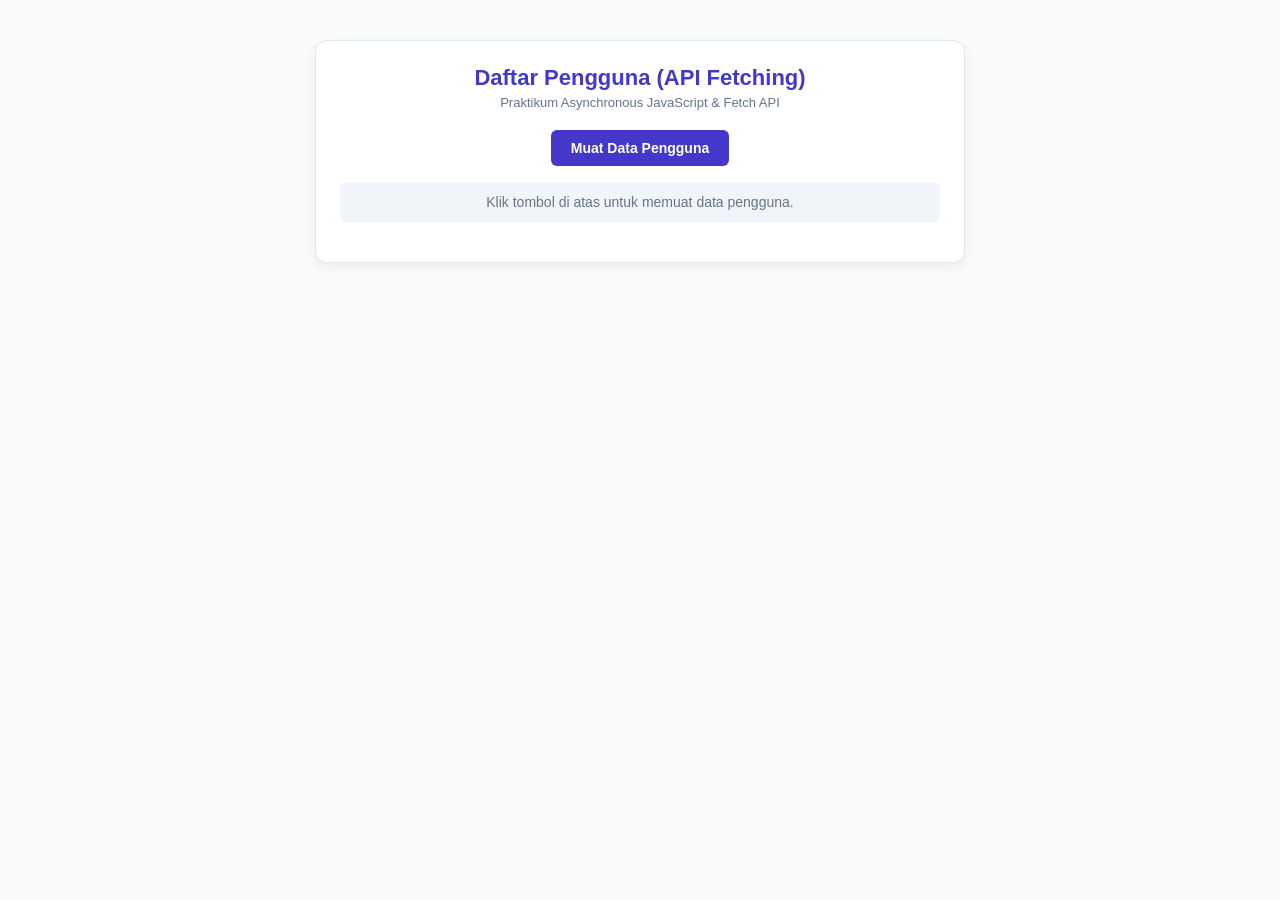
<file: index.html>
<!DOCTYPE html>
<html lang="id">
<head>
  <meta charset="UTF-8">
  <meta name="viewport" content="width=device-width, initial-scale=1.0">
  <title>Modul 6 - User Directory App</title>
  <link rel="stylesheet" href="style.css">
</head>
<body>
  <div class="container">
    <h2>Daftar Pengguna (API Fetching)</h2>
    <p class="subtitle">Praktikum Asynchronous JavaScript &amp; Fetch API</p>

    <!-- Tombol Aksi -->
    <div class="actions-bar">
      <button id="btnFetch" class="btn-primary">Muat Data Pengguna</button>
    </div>

    <!-- Indikator Status -->
    <div id="statusMessage" class="status-msg">
      Klik tombol di atas untuk memuat data pengguna.
    </div>

    <!-- Kontainer Kartu Pengguna -->
    <div id="userList" class="user-grid"></div>
  </div>

  <script src="script.js"></script>
</body>
</html>
</file>
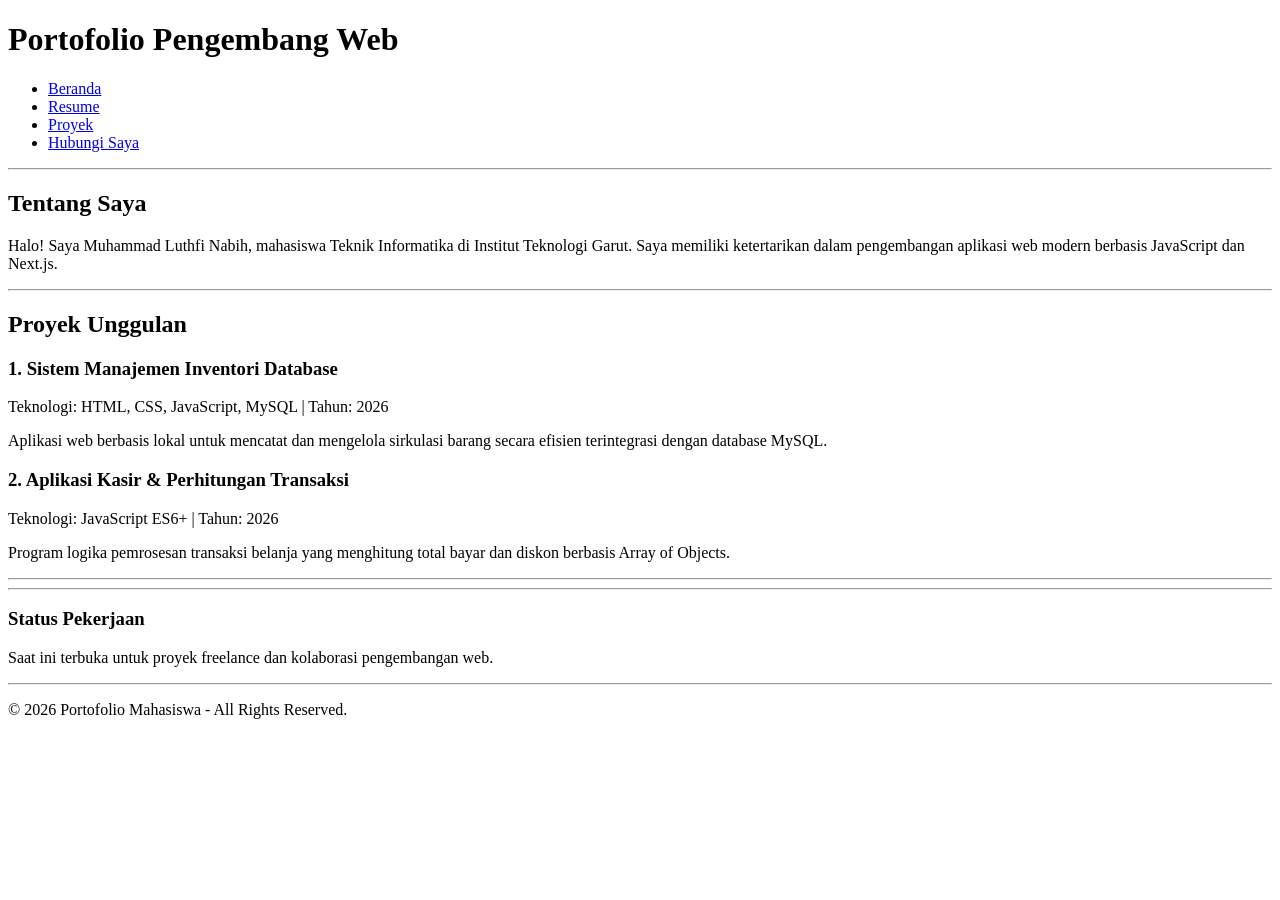
<file: pertemua-2/index.html>
<!DOCTYPE html>
<html lang="id">
<head>
    <meta charset="UTF-8">
    <meta name="viewport" content="width=device-width, initial-scale=1.0">
    <title>Modul 2 - Web Portofolio Mahasiswa</title>
</head>
<body>

    <header>
        <h1>Portofolio Pengembang Web</h1>
        <nav>
         <ul>
             <li><a href="index.html">Beranda</a></li>
             <li><a href="resume.html">Resume</a></li>
             <li><a href="project.html">Proyek</a></li>
             <li><a href="kontak.html">Hubungi Saya</a></li>
         </ul>
     </nav>
    </header>

    <hr>

    <main>
        <section id="tentang">
            <h2>Tentang Saya</h2>
            <p>Halo! Saya Muhammad Luthfi Nabih, mahasiswa Teknik Informatika di Institut Teknologi Garut. Saya memiliki ketertarikan dalam pengembangan aplikasi web modern berbasis JavaScript dan Next.js.</p>
        </section>

        <hr>

        <section id="proyek">
            <h2>Proyek Unggulan</h2>
            
            <article>
                <header>
                    <h3>1. Sistem Manajemen Inventori Database</h3>
                    <p>Teknologi: HTML, CSS, JavaScript, MySQL | Tahun: <time datetime="2026">2026</time></p>
                </header>
                <p>Aplikasi web berbasis lokal untuk mencatat dan mengelola sirkulasi barang secara efisien terintegrasi dengan database MySQL.</p>
            </article>

            <article>
                <header>
                    <h3>2. Aplikasi Kasir & Perhitungan Transaksi</h3>
                    <p>Teknologi: JavaScript ES6+ | Tahun: <time datetime="2026">2026</time></p>
                </header>
                <p>Program logika pemrosesan transaksi belanja yang menghitung total bayar dan diskon berbasis Array of Objects.</p>
            </article>
        </section>

        <hr>
    </main>

    <hr>

    <aside>
        <h3>Status Pekerjaan</h3>
        <p>Saat ini terbuka untuk proyek freelance dan kolaborasi pengembangan web.</p>
    </aside>

    <hr>

    <footer>
        <p>&copy; 2026 Portofolio Mahasiswa - All Rights Reserved.</p>
    </footer>

</body>
</html>
</file>
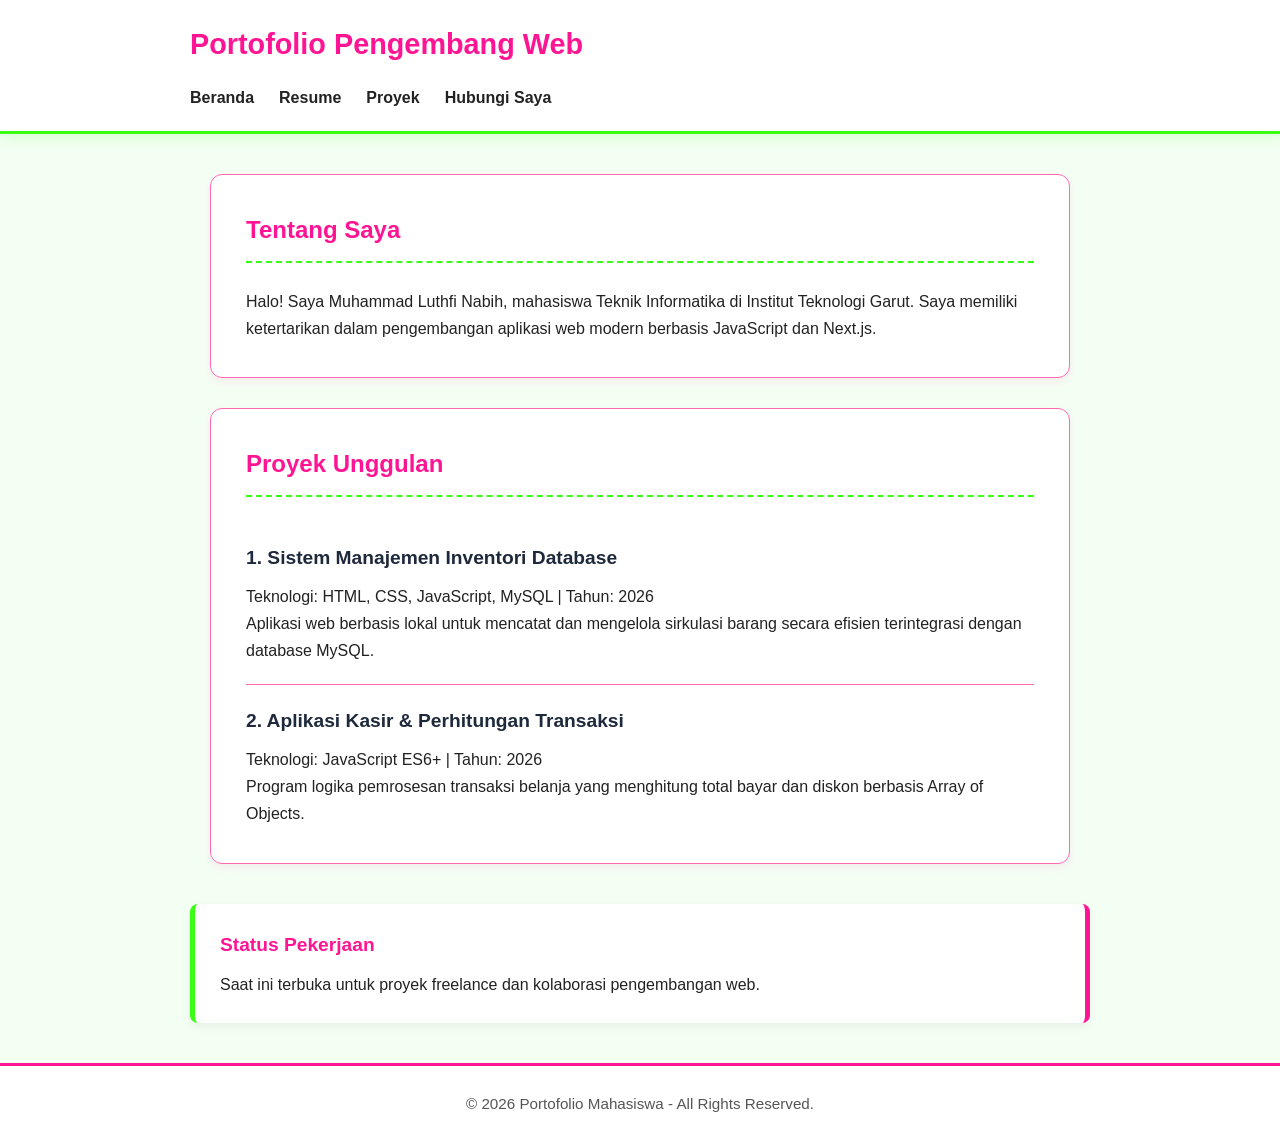
<file: pertemuan-3/index.html>
<!DOCTYPE html>
<html lang="id">
<head>
    <link rel="stylesheet" href="style.css">
    <meta charset="UTF-8">
    <meta name="viewport" content="width=device-width, initial-scale=1.0">
    <title>Modul 2 - Web Portofolio Mahasiswa</title>
</head>
<body>

    <header>
        <h1>Portofolio Pengembang Web</h1>
        <nav>
         <ul>
             <li><a href="index.html">Beranda</a></li>
             <li><a href="resume.html">Resume</a></li>
             <li><a href="project.html">Proyek</a></li>
             <li><a href="kontak.html">Hubungi Saya</a></li>
         </ul>
     </nav>
    </header>

    <hr>

    <main>
        <section id="tentang">
            <h2>Tentang Saya</h2>
            <p>Halo! Saya Muhammad Luthfi Nabih, mahasiswa Teknik Informatika di Institut Teknologi Garut. Saya memiliki ketertarikan dalam pengembangan aplikasi web modern berbasis JavaScript dan Next.js.</p>
        </section>

        <hr>

        <section id="proyek">
            <h2>Proyek Unggulan</h2>
            
            <article>
                <header>
                    <h3>1. Sistem Manajemen Inventori Database</h3>
                    <p>Teknologi: HTML, CSS, JavaScript, MySQL | Tahun: <time datetime="2026">2026</time></p>
                </header>
                <p>Aplikasi web berbasis lokal untuk mencatat dan mengelola sirkulasi barang secara efisien terintegrasi dengan database MySQL.</p>
            </article>

            <article>
                <header>
                    <h3>2. Aplikasi Kasir & Perhitungan Transaksi</h3>
                    <p>Teknologi: JavaScript ES6+ | Tahun: <time datetime="2026">2026</time></p>
                </header>
                <p>Program logika pemrosesan transaksi belanja yang menghitung total bayar dan diskon berbasis Array of Objects.</p>
            </article>
        </section>

        <hr>
    </main>

    <hr>

    <aside>
        <h3>Status Pekerjaan</h3>
        <p>Saat ini terbuka untuk proyek freelance dan kolaborasi pengembangan web.</p>
    </aside>

    <hr>

    <footer>
        <p>&copy; 2026 Portofolio Mahasiswa - All Rights Reserved.</p>
    </footer>

</body>
</html>
</file>
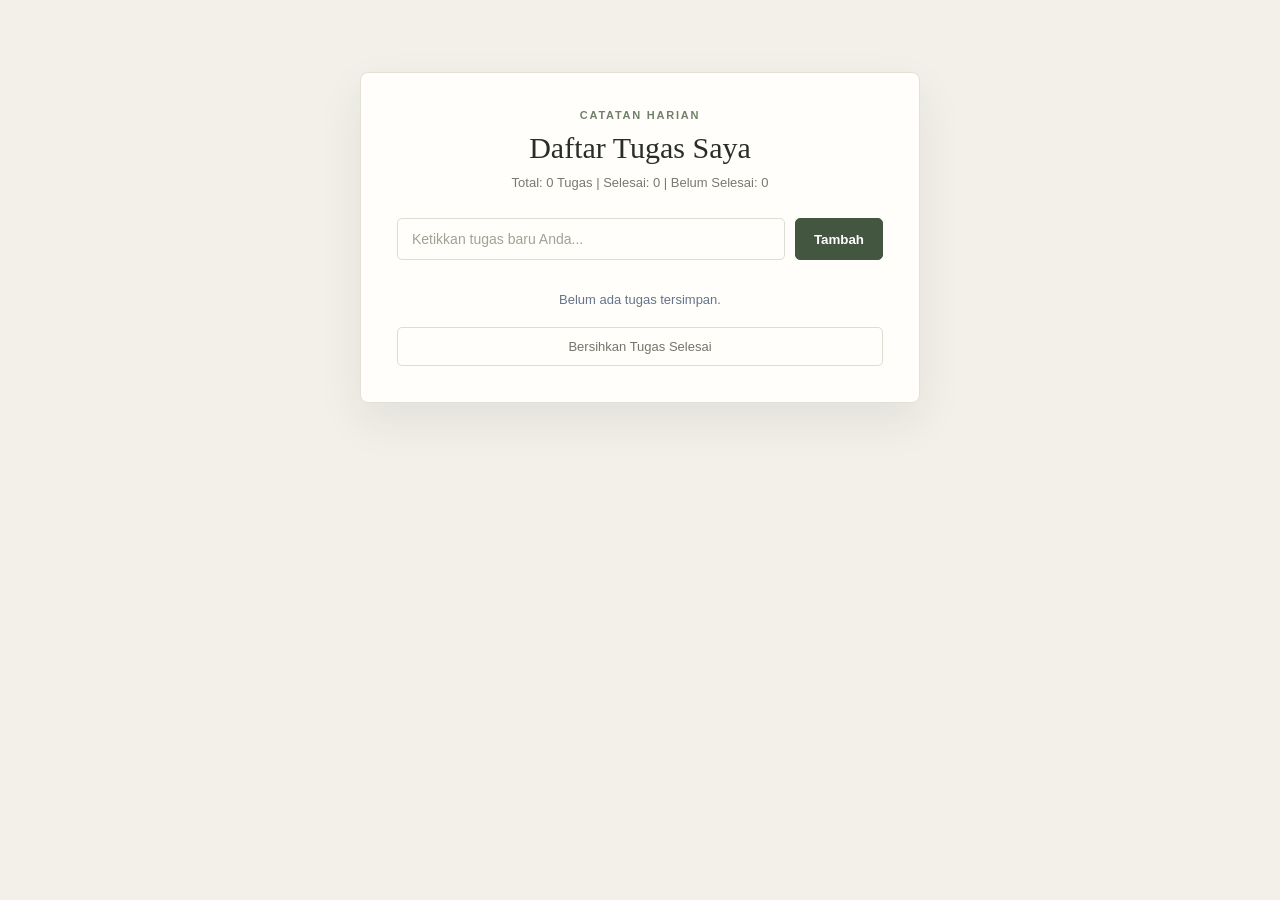
<file: pertemuan-5/index.html>
<!DOCTYPE html>
<html lang="id">
<head>
    <meta charset="UTF-8">
    <meta name="viewport" content="width=device-width, initial-scale=1.0">
    <title>Aplikasi To-Do List - Modul 5</title>
    <link rel="stylesheet" href="style.css">
</head>
<body>
    <main class="todo-app">
        <p class="app-kicker">CATATAN HARIAN</p>
        <h2>Daftar Tugas Saya</h2>
        <p class="task-summary" id="taskSummary" aria-live="polite"></p>

        <!-- Form Input Tugas -->
        <form id="todoForm" novalidate>
            <div class="input-section">
                <input
                    type="text"
                    id="taskInput"
                    placeholder="Ketikkan tugas baru Anda..."
                >
                <button type="submit" class="add-btn">Tambah</button>
            </div>

            <div class="error-message" id="inputError">
                Tugas tidak boleh kosong atau kurang dari 3 karakter!
            </div>
        </form>

        <!-- Daftar Tugas -->
        <ul class="todo-list" id="todoList"></ul>
        <button type="button" class="clear-completed-btn" id="clearCompletedBtn">Bersihkan Tugas Selesai</button>
    </main>

    <script src="script.js"></script>
</body>
</html>
</file>
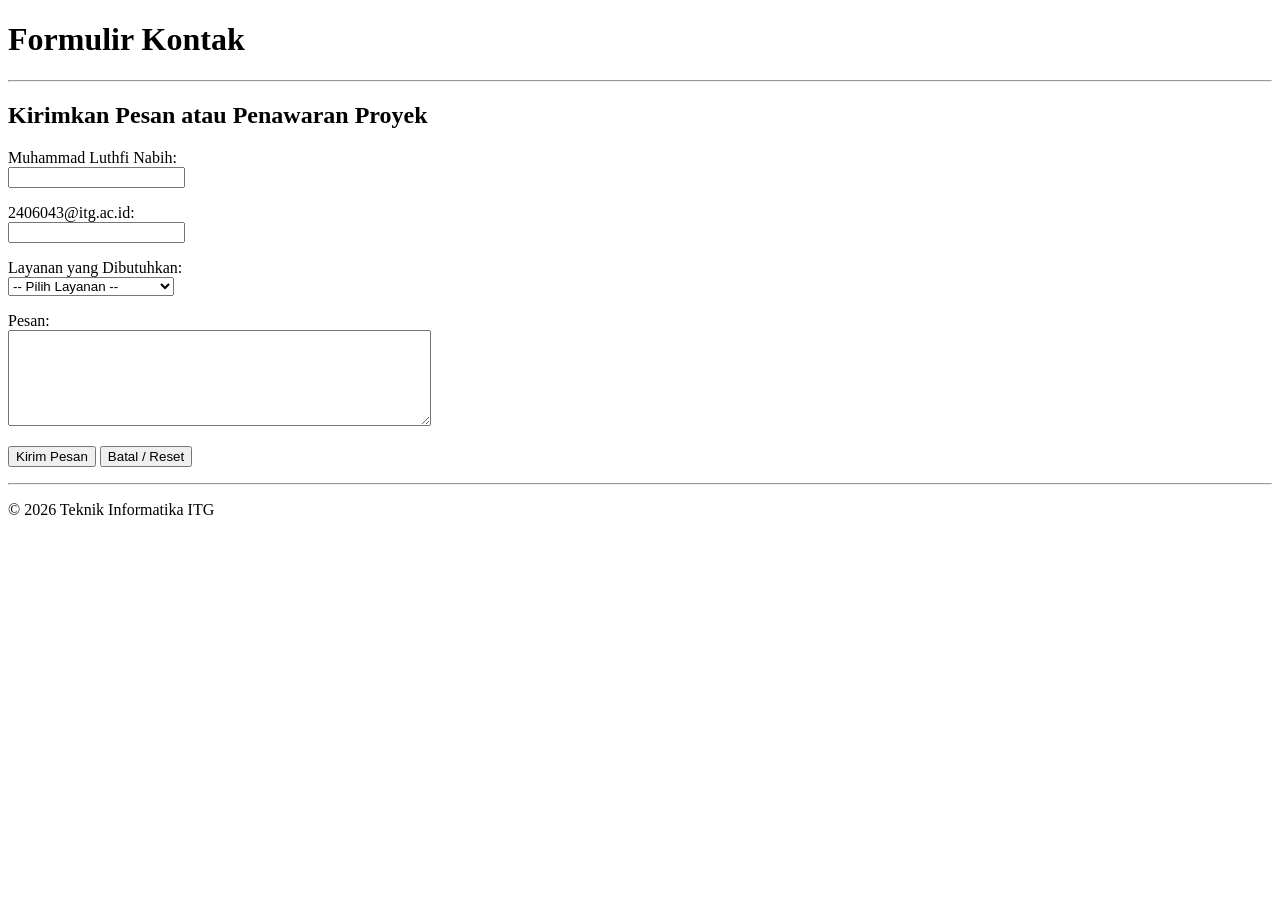
<file: pertemua-2/kontak.html>
<!DOCTYPE html> 
<html lang="id"> 
<head> 
    <meta charset="UTF-8"> 
    <meta name="viewport" content="width=device-width, initial-scale=1.0"> 
    <title>Modul 2 - Form Kontak</title> 
</head> 
<body> 
 
    <header> 
        <h1>Formulir Kontak</h1> 
    </header> 
 
    <hr> 
 
    <main> 
        <section> 
            <h2>Kirimkan Pesan atau Penawaran Proyek</h2> 
            <form> 
                 
                <p> 
                    <label for="nama_pengirim">Muhammad Luthfi Nabih:</label><br> 
                    <input type="text" id="nama_pengirim" name="nama_pengirim"> 
                </p> 
 
                <p> 
                    <label for="email_pengirim">2406043@itg.ac.id:</label><br> 
                    <input type="email" id="email_pengirim" name="email_pengirim"> 
                </p> 
 
                <p> 
                    <label for="jenis_layanan">Layanan yang Dibutuhkan:</label><br> 
                    <select id="jenis_layanan" name="jenis_layanan"> 
                        <option value="">-- Pilih Layanan --</option> 
                        <option value="web">Pembuatan Web</option> 
                        <option value="app">Pengembangan Aplikasi</option> 
                        <option value="other">Lain-lain</option> 
                    </select> 
                </p> 
 
                <p> 
                    <label for="pesan">Pesan:</label><br> 
                    <textarea id="pesan" name="pesan" rows="6" cols="50"></textarea> 
                </p> 
 
                <p> 
                    <button type="submit">Kirim Pesan</button> 
                    <button type="reset">Batal / Reset</button> 
                </p> 
 
            </form> 
        </section> 
    </main> 
 
    <hr> 
 
    <footer> 
        <p>&copy; 2026 Teknik Informatika ITG</p> 
    </footer> 
 
</body> 
</html>
</file>
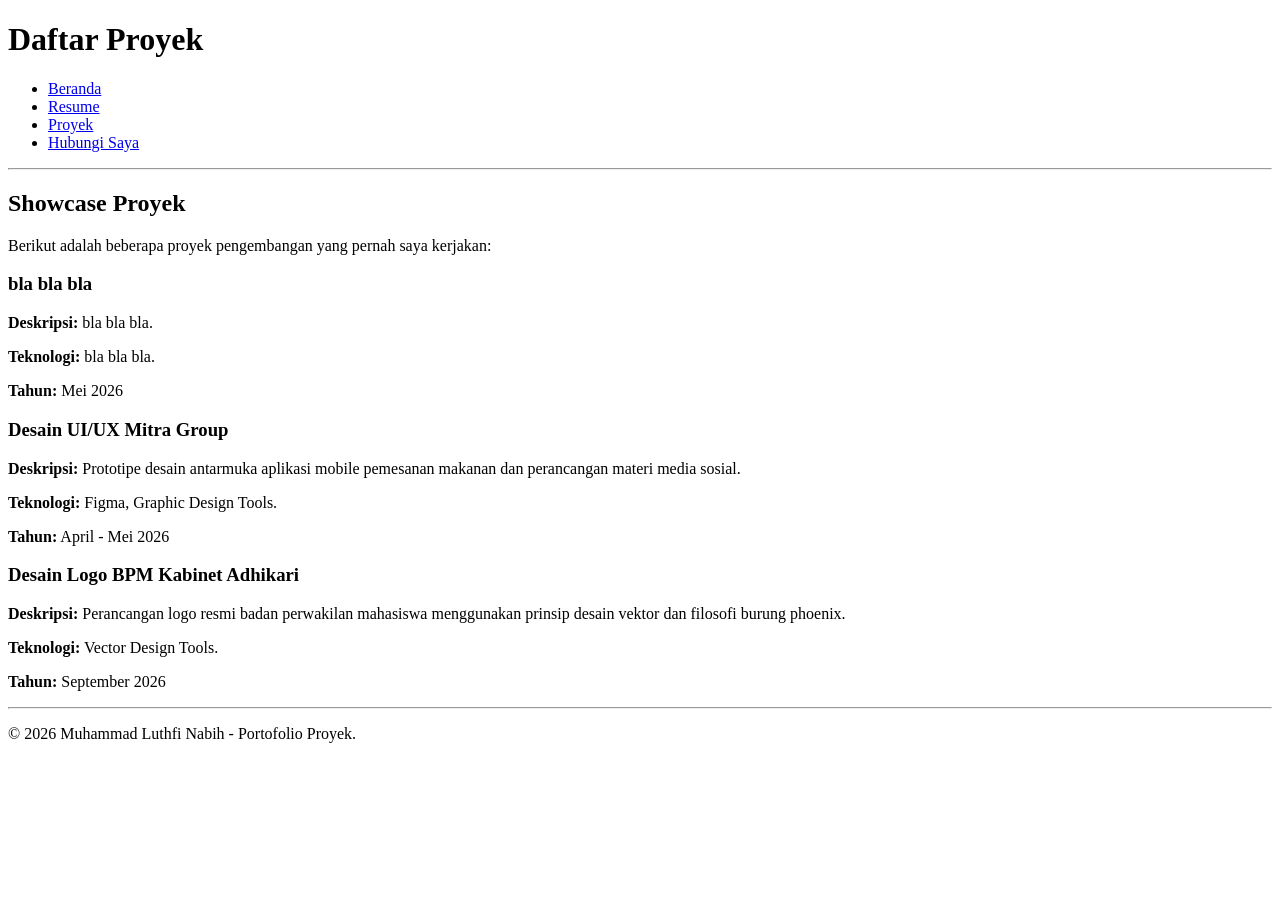
<file: pertemua-2/project.html>
<!DOCTYPE html>
<html lang="id">
<head>
    <meta charset="UTF-8">
    <meta name="viewport" content="width=device-width, initial-scale=1.0">
    <title>Modul 2 - Daftar Proyek</title>
</head>
<body>

    <header>
        <h1>Daftar Proyek</h1>
        <nav>
            <ul>
                <li><a href="index.html">Beranda</a></li>
                <li><a href="resume.html">Resume</a></li>
                <li><a href="project.html">Proyek</a></li>
                <li><a href="kontak.html">Hubungi Saya</a></li>
            </ul>
        </nav>
    </header>

    <hr>

    <main>
        <section id="portofolio-proyek">
            <h2>Showcase Proyek</h2>
            <p>Berikut adalah beberapa proyek pengembangan yang pernah saya kerjakan:</p>
            
            <article>
                <h3>bla bla bla</h3>
                <p><strong>Deskripsi:</strong> bla bla bla.</p>
                <p><strong>Teknologi:</strong> bla bla bla.</p>
                <p><strong>Tahun:</strong> Mei 2026</p>
            </article>
            
            <article>
                <h3>Desain UI/UX Mitra Group</h3>
                <p><strong>Deskripsi:</strong> Prototipe desain antarmuka aplikasi mobile pemesanan makanan dan perancangan materi media sosial.</p>
                <p><strong>Teknologi:</strong> Figma, Graphic Design Tools.</p>
                <p><strong>Tahun:</strong> April - Mei 2026</p>
            </article>
            
            <article>
                <h3>Desain Logo BPM Kabinet Adhikari</h3>
                <p><strong>Deskripsi:</strong> Perancangan logo resmi badan perwakilan mahasiswa menggunakan prinsip desain vektor dan filosofi burung phoenix.</p>
                <p><strong>Teknologi:</strong> Vector Design Tools.</p>
                <p><strong>Tahun:</strong> September 2026</p>
            </article>

        </section>
    </main>

    <hr>

    <footer>
        <p>&copy; 2026 Muhammad Luthfi Nabih - Portofolio Proyek.</p>
    </footer>

</body>
</html>
</file>
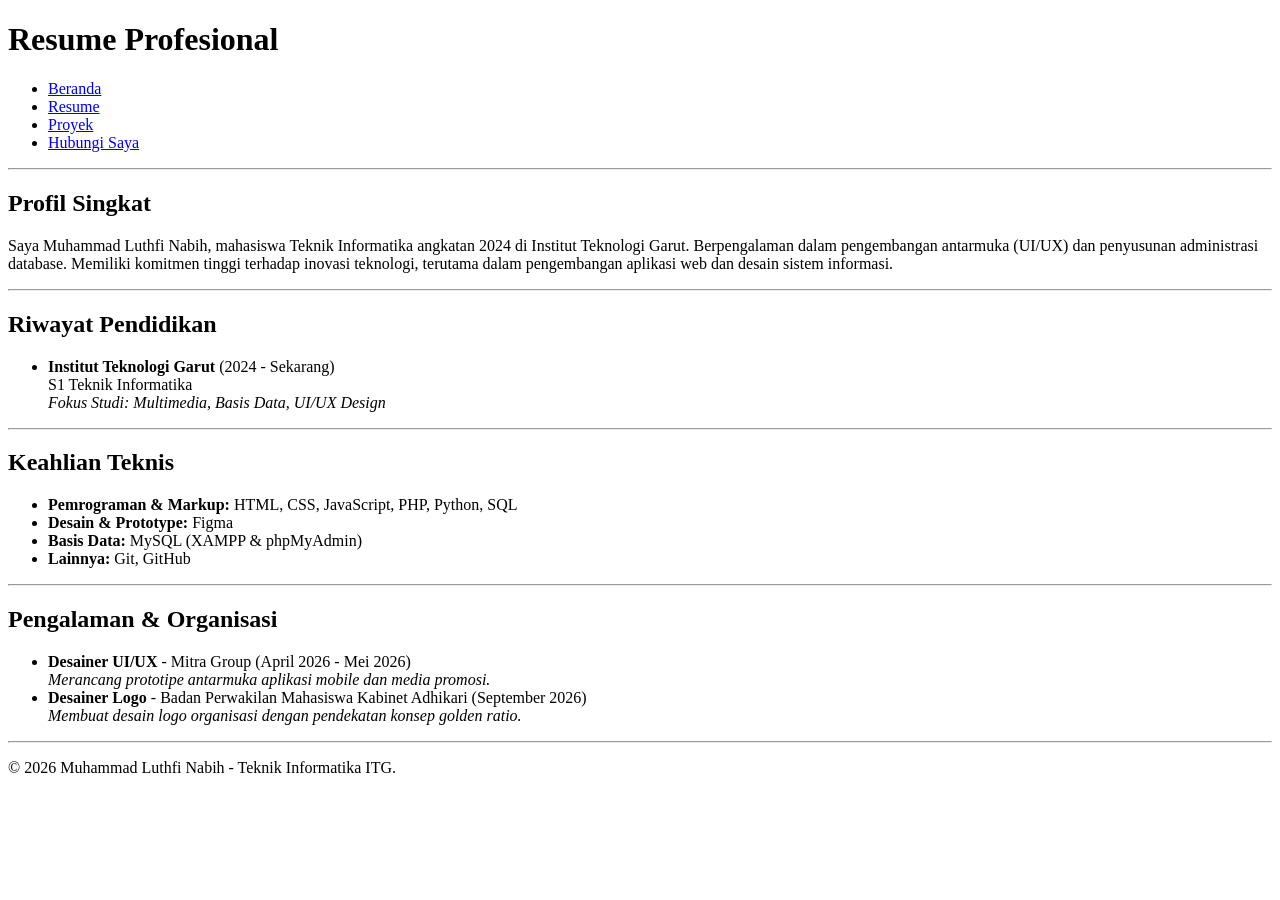
<file: pertemua-2/resume.html>
<!DOCTYPE html>
<html lang="id">
<head>
    <meta charset="UTF-8">
    <meta name="viewport" content="width=device-width, initial-scale=1.0">
    <title>Modul 2 - Resume Mahasiswa</title>
</head>
<body>

    <header>
        <h1>Resume Profesional</h1>
        <nav>
            <ul>
                <li><a href="index.html">Beranda</a></li>
                <li><a href="resume.html">Resume</a></li>
                <li><a href="project.html">Proyek</a></li>
                <li><a href="kontak.html">Hubungi Saya</a></li>
            </ul>
        </nav>
    </header>

    <hr>

    <main>
        <section id="profil">
            <h2>Profil Singkat</h2>
            <p>Saya Muhammad Luthfi Nabih, mahasiswa Teknik Informatika angkatan 2024 di Institut Teknologi Garut. Berpengalaman dalam pengembangan antarmuka (UI/UX) dan penyusunan administrasi database. Memiliki komitmen tinggi terhadap inovasi teknologi, terutama dalam pengembangan aplikasi web dan desain sistem informasi.</p>
        </section>

        <hr>

        <section id="pendidikan">
            <h2>Riwayat Pendidikan</h2>
            <ul>
                <li><strong>Institut Teknologi Garut</strong> (2024 - Sekarang)<br>
                S1 Teknik Informatika<br>
                <em>Fokus Studi: Multimedia, Basis Data, UI/UX Design</em></li>
            </ul>
        </section>
        
        <hr>
        
        <section id="keterampilan">
            <h2>Keahlian Teknis</h2>
            <ul>
                <li><strong>Pemrograman & Markup:</strong> HTML, CSS, JavaScript, PHP, Python, SQL</li>
                <li><strong>Desain & Prototype:</strong> Figma</li>
                <li><strong>Basis Data:</strong> MySQL (XAMPP & phpMyAdmin)</li>
                <li><strong>Lainnya:</strong> Git, GitHub</li>
            </ul>
        </section>
        
        <hr>

        <section id="pengalaman">
            <h2>Pengalaman & Organisasi</h2>
            <ul>
                <li><strong>Desainer UI/UX</strong> - Mitra Group (April 2026 - Mei 2026)<br>
                <em>Merancang prototipe antarmuka aplikasi mobile dan media promosi.</em></li>
                <li><strong>Desainer Logo</strong> - Badan Perwakilan Mahasiswa Kabinet Adhikari (September 2026)<br>
                <em>Membuat desain logo organisasi dengan pendekatan konsep golden ratio.</em></li>
            </ul>
        </section>

    </main>

    <hr>

    <footer>
        <p>&copy; 2026 Muhammad Luthfi Nabih - Teknik Informatika ITG.</p>
    </footer>

</body>
</html>
</file>
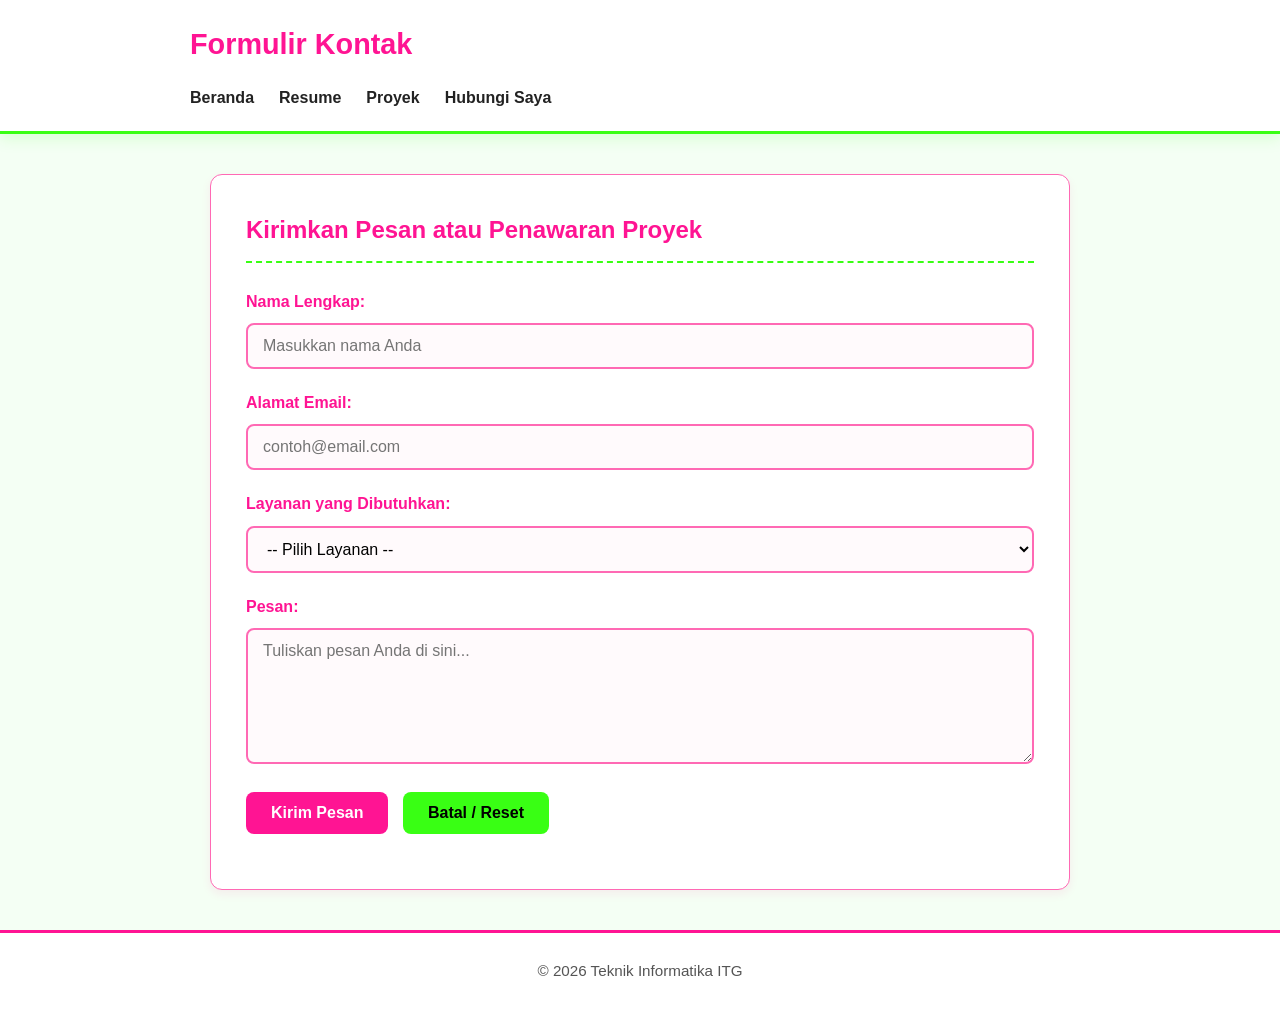
<file: pertemuan-3/kontak.html>
<!DOCTYPE html> 
<html lang="id"> 
<head> 
    <link rel="stylesheet" href="style.css">
    <meta charset="UTF-8"> 
    <meta name="viewport" content="width=device-width, initial-scale=1.0"> 
    <title>Modul 2 - Form Kontak</title> 
</head> 
<body> 
 
    <header> 
        <h1>Formulir Kontak</h1> 
        <!-- Menu navigasi ditambahkan di sini agar bisa kembali ke beranda -->
        <nav>
            <ul>
                <li><a href="index.html">Beranda</a></li>
                <li><a href="resume.html">Resume</a></li>
                <li><a href="project.html">Proyek</a></li>
                <li><a href="kontak.html">Hubungi Saya</a></li>
            </ul>
        </nav>
    </header> 
 
    <hr> 
 
    <main> 
        <section> 
            <h2>Kirimkan Pesan atau Penawaran Proyek</h2> 
            <form> 
                 
                <p> 
                    <label for="nama_pengirim">Nama Lengkap:</label><br> 
                    <input type="text" id="nama_pengirim" name="nama_pengirim" placeholder="Masukkan nama Anda"> 
                </p> 
 
                <p> 
                    <label for="email_pengirim">Alamat Email:</label><br> 
                    <input type="email" id="email_pengirim" name="email_pengirim" placeholder="contoh@email.com"> 
                </p> 
 
                <p> 
                    <label for="jenis_layanan">Layanan yang Dibutuhkan:</label><br> 
                    <select id="jenis_layanan" name="jenis_layanan"> 
                        <option value="">-- Pilih Layanan --</option> 
                        <option value="web">Pembuatan Web</option> 
                        <option value="app">Pengembangan Aplikasi</option> 
                        <option value="other">Lain-lain</option> 
                    </select> 
                </p> 
 
                <p> 
                    <label for="pesan">Pesan:</label><br> 
                    <textarea id="pesan" name="pesan" rows="6" cols="50" placeholder="Tuliskan pesan Anda di sini..."></textarea> 
                </p> 
 
                <p> 
                    <button type="submit">Kirim Pesan</button> 
                    <button type="reset">Batal / Reset</button> 
                </p> 
 
            </form> 
        </section> 
    </main> 
 
    <hr> 
 
    <footer> 
        <p>&copy; 2026 Teknik Informatika ITG</p> 
    </footer> 
 
</body> 
</html>
</file>
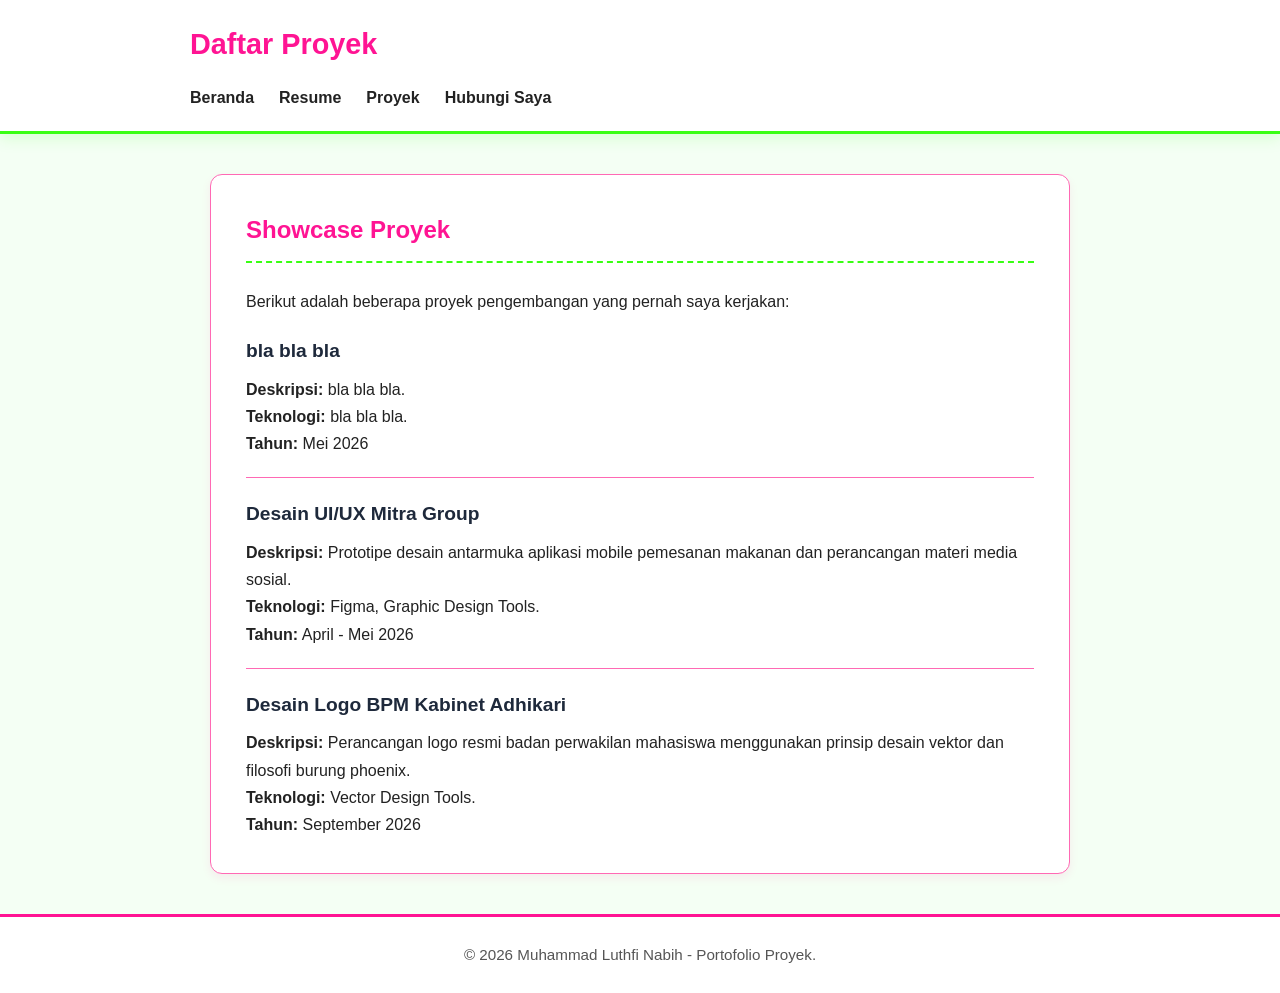
<file: pertemuan-3/project.html>
<!DOCTYPE html>
<html lang="id">
<head>
    <link rel="stylesheet" href="style.css">
    <meta charset="UTF-8">
    <meta name="viewport" content="width=device-width, initial-scale=1.0">
    <title>Modul 2 - Daftar Proyek</title>
</head>
<body>

    <header>
        <h1>Daftar Proyek</h1>
        <nav>
            <ul>
                <li><a href="index.html">Beranda</a></li>
                <li><a href="resume.html">Resume</a></li>
                <li><a href="project.html">Proyek</a></li>
                <li><a href="kontak.html">Hubungi Saya</a></li>
            </ul>
        </nav>
    </header>

    <hr>

    <main>
        <section id="portofolio-proyek">
            <h2>Showcase Proyek</h2>
            <p>Berikut adalah beberapa proyek pengembangan yang pernah saya kerjakan:</p>
            
            <article>
                <h3>bla bla bla</h3>
                <p><strong>Deskripsi:</strong> bla bla bla.</p>
                <p><strong>Teknologi:</strong> bla bla bla.</p>
                <p><strong>Tahun:</strong> Mei 2026</p>
            </article>
            
            <article>
                <h3>Desain UI/UX Mitra Group</h3>
                <p><strong>Deskripsi:</strong> Prototipe desain antarmuka aplikasi mobile pemesanan makanan dan perancangan materi media sosial.</p>
                <p><strong>Teknologi:</strong> Figma, Graphic Design Tools.</p>
                <p><strong>Tahun:</strong> April - Mei 2026</p>
            </article>
            
            <article>
                <h3>Desain Logo BPM Kabinet Adhikari</h3>
                <p><strong>Deskripsi:</strong> Perancangan logo resmi badan perwakilan mahasiswa menggunakan prinsip desain vektor dan filosofi burung phoenix.</p>
                <p><strong>Teknologi:</strong> Vector Design Tools.</p>
                <p><strong>Tahun:</strong> September 2026</p>
            </article>

        </section>
    </main>

    <hr>

    <footer>
        <p>&copy; 2026 Muhammad Luthfi Nabih - Portofolio Proyek.</p>
    </footer>

</body>
</html>
</file>
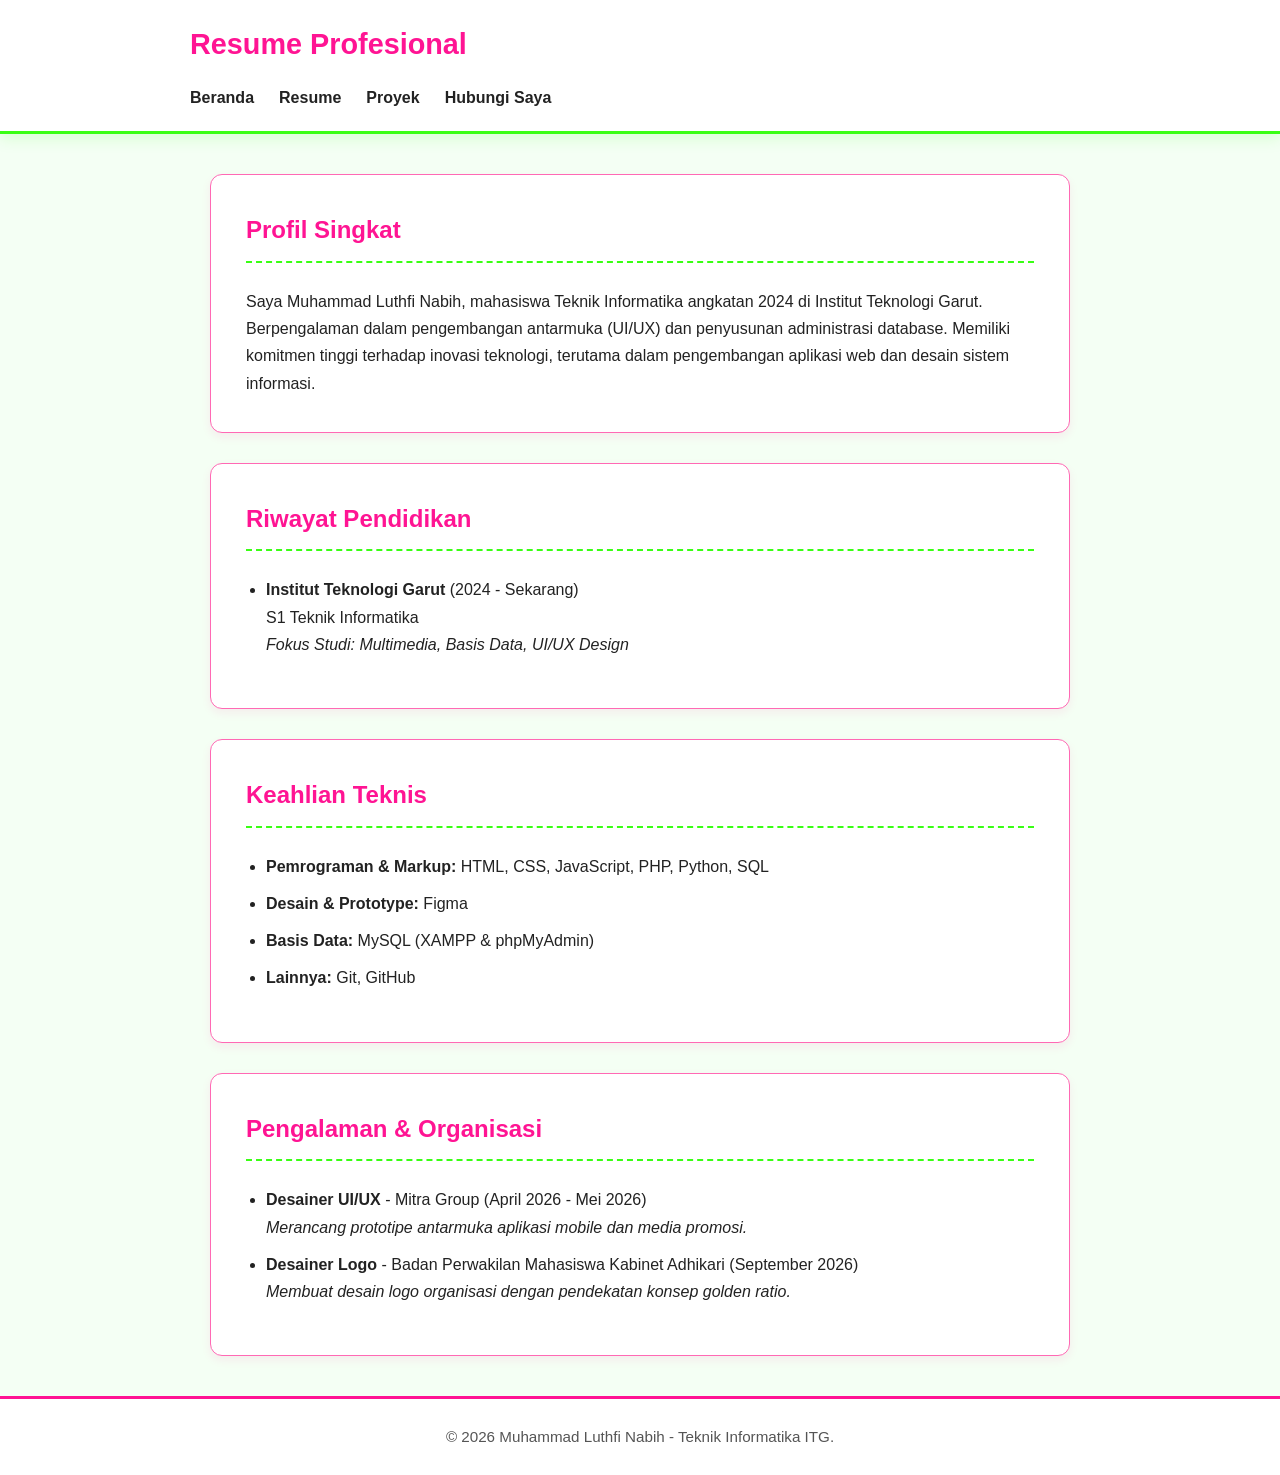
<file: pertemuan-3/resume.html>
<!DOCTYPE html>
<html lang="id">
<head>
    <link rel="stylesheet" href="style.css">
    <meta charset="UTF-8">
    <meta name="viewport" content="width=device-width, initial-scale=1.0">
    <title>Modul 2 - Resume Mahasiswa</title>
</head>
<body>

    <header>
        <h1>Resume Profesional</h1>
        <nav>
            <ul>
                <li><a href="index.html">Beranda</a></li>
                <li><a href="resume.html">Resume</a></li>
                <li><a href="project.html">Proyek</a></li>
                <li><a href="kontak.html">Hubungi Saya</a></li>
            </ul>
        </nav>
    </header>

    <hr>

    <main>
        <section id="profil">
            <h2>Profil Singkat</h2>
            <p>Saya Muhammad Luthfi Nabih, mahasiswa Teknik Informatika angkatan 2024 di Institut Teknologi Garut. Berpengalaman dalam pengembangan antarmuka (UI/UX) dan penyusunan administrasi database. Memiliki komitmen tinggi terhadap inovasi teknologi, terutama dalam pengembangan aplikasi web dan desain sistem informasi.</p>
        </section>

        <hr>

        <section id="pendidikan">
            <h2>Riwayat Pendidikan</h2>
            <ul>
                <li><strong>Institut Teknologi Garut</strong> (2024 - Sekarang)<br>
                S1 Teknik Informatika<br>
                <em>Fokus Studi: Multimedia, Basis Data, UI/UX Design</em></li>
            </ul>
        </section>
        
        <hr>
        
        <section id="keterampilan">
            <h2>Keahlian Teknis</h2>
            <ul>
                <li><strong>Pemrograman & Markup:</strong> HTML, CSS, JavaScript, PHP, Python, SQL</li>
                <li><strong>Desain & Prototype:</strong> Figma</li>
                <li><strong>Basis Data:</strong> MySQL (XAMPP & phpMyAdmin)</li>
                <li><strong>Lainnya:</strong> Git, GitHub</li>
            </ul>
        </section>
        
        <hr>

        <section id="pengalaman">
            <h2>Pengalaman & Organisasi</h2>
            <ul>
                <li><strong>Desainer UI/UX</strong> - Mitra Group (April 2026 - Mei 2026)<br>
                <em>Merancang prototipe antarmuka aplikasi mobile dan media promosi.</em></li>
                <li><strong>Desainer Logo</strong> - Badan Perwakilan Mahasiswa Kabinet Adhikari (September 2026)<br>
                <em>Membuat desain logo organisasi dengan pendekatan konsep golden ratio.</em></li>
            </ul>
        </section>

    </main>

    <hr>

    <footer>
        <p>&copy; 2026 Muhammad Luthfi Nabih - Teknik Informatika ITG.</p>
    </footer>

</body>
</html>
</file>
<file: style.css>
* {
  box-sizing: border-box;
  margin: 0;
  padding: 0;
}

body {
  font-family: 'Segoe UI', Tahoma, Geneva, Verdana, sans-serif;
  background-color: #f8fafc;
  color: #1e293b;
  padding: 40px 20px;
  display: flex;
  justify-content: center;
}

.container {
  background: #ffffff;
  width: 100%;
  max-width: 650px;
  padding: 24px;
  border-radius: 12px;
  border: 1px solid #e2e8f0;
  box-shadow: 0 4px 12px rgba(0, 0, 0, 0.06);
}

h2 {
  color: #4338ca;
  text-align: center;
  margin-bottom: 4px;
  font-size: 22px;
}

.subtitle {
  color: #64748b;
  text-align: center;
  font-size: 13px;
  margin-bottom: 20px;
}

.actions-bar {
  display: flex;
  justify-content: center;
  margin-bottom: 16px;
}

button.btn-primary {
  background-color: #4338ca;
  color: white;
  border: none;
  padding: 10px 20px;
  border-radius: 6px;
  font-weight: bold;
  cursor: pointer;
  font-size: 14px;
  transition: background-color 0.2s;
}

button.btn-primary:hover {
  background-color: #3730a3;
}

button.btn-primary:disabled,
button.disabled {
  background-color: #94a3b8;
  cursor: not-allowed;
}

.status-msg {
  text-align: center;
  font-size: 14px;
  color: #64748b;
  padding: 12px;
  border-radius: 6px;
  background-color: #f1f5f9;
  margin-bottom: 16px;
}

.status-msg.error {
  background-color: #fef2f2;
  color: #dc2626;
  border: 1px solid #fecaca;
}

.user-grid {
  display: grid;
  grid-template-columns: repeat(auto-fit, minmax(250px, 1fr));
  gap: 12px;
}

.user-card {
  background: #ffffff;
  border: 1px solid #e2e8f0;
  border-radius: 8px;
  padding: 14px;
}

.user-name {
  font-size: 15px;
  font-weight: bold;
  color: #0f172a;
  margin-bottom: 4px;
}

.user-email {
  font-size: 13px;
  color: #0284c7;
  margin-bottom: 4px;
}

.user-company {
  font-size: 12px;
  color: #64748b;
}
</file>
<file: pertemuan-3/style.css>
/* Reset & Variabel Warna (Hijau Terang & Pink Terang) */
:root {
    --primary-color: #ff1493; /* Pink Terang (DeepPink) */
    --primary-hover: #e01083; /* Pink sedikit gelap untuk hover */
    --accent-color: #39ff14; /* Hijau Terang (Neon Green) */
    --accent-hover: #32e312;
    --bg-color: #f4fff4; /* Hijau sangat muda untuk latar belakang */
    --text-main: #222222;
    --text-light: #555555;
    --white: #ffffff;
    --border-color: #ff69b4; /* Pink muda untuk garis tepi */
}

* {
    margin: 0;
    padding: 0;
    box-sizing: border-box;
}

body {
    font-family: 'Segoe UI', Roboto, Helvetica, Arial, sans-serif;
    background-color: var(--bg-color);
    color: var(--text-main);
    line-height: 1.7;
}

/* Header & Navigasi */
body > header {
    background-color: var(--white);
    padding: 20px 25px;
    box-shadow: 0 4px 15px rgba(57, 255, 20, 0.15); /* Bayangan hijau terang */
    border-bottom: 3px solid var(--accent-color);
    position: sticky;
    top: 0;
    z-index: 100;
}

body > header h1 {
    max-width: 900px;
    margin: 0 auto 15px auto;
    font-size: 1.8rem;
    color: var(--primary-color);
}

nav {
    max-width: 900px;
    margin: auto;
}

nav ul {
    display: flex;
    gap: 25px;
    list-style: none;
}

nav a {
    color: var(--text-main);
    text-decoration: none;
    font-weight: 600;
    transition: color 0.3s ease;
}

nav a:hover {
    color: var(--accent-color);
}

/* Main Content */
main {
    max-width: 900px;
    margin: 40px auto;
    padding: 0 20px;
    display: flex;
    flex-direction: column;
    gap: 30px;
}

section {
    background-color: var(--white);
    padding: 35px;
    border-radius: 12px;
    border: 1px solid var(--border-color);
    box-shadow: 0 4px 10px rgba(255, 20, 147, 0.08); /* Bayangan pink */
}

/* Gambar */
main img {
    display: block;
    max-width: 100%;
    height: auto;
    border-radius: 8px;
    margin-bottom: 20px;
}

/* Typography */
h2 {
    margin-bottom: 25px;
    color: var(--primary-color);
    font-size: 1.5rem;
    border-bottom: 2px dashed var(--accent-color);
    padding-bottom: 10px;
}

h3 {
    margin-bottom: 8px;
    color: #1e293b;
    font-size: 1.2rem;
}

/* Proyek & Resume (Article & List) */
article {
    padding: 20px 0;
    border-bottom: 1px solid var(--border-color);
}

article:last-child {
    border-bottom: none;
    padding-bottom: 0;
}

section ul {
    margin-left: 20px;
    margin-bottom: 15px;
}

section li {
    margin-bottom: 10px;
}

/* Form Kontak */
form {
    margin-top: 15px;
}

form p {
    margin-bottom: 20px;
}

label {
    display: inline-block;
    margin-bottom: 8px;
    font-weight: 600;
    color: var(--primary-color);
}

input[type="text"],
input[type="email"],
select,
textarea {
    width: 100%;
    padding: 12px 15px;
    border: 2px solid var(--border-color);
    border-radius: 8px;
    font-family: inherit;
    font-size: 1rem;
    background-color: #fffafc;
    transition: all 0.3s ease;
}

input:focus, 
select:focus, 
textarea:focus {
    outline: none;
    border-color: var(--accent-color);
    box-shadow: 0 0 8px rgba(57, 255, 20, 0.4);
    background-color: var(--white);
}

textarea {
    resize: vertical;
    min-height: 120px;
}

/* Buttons */
button {
    padding: 12px 25px;
    border: none;
    border-radius: 8px;
    background-color: var(--primary-color);
    color: var(--white);
    font-size: 1rem;
    font-weight: bold;
    cursor: pointer;
    transition: all 0.3s ease;
}

button[type="reset"] {
    background-color: var(--accent-color);
    color: #000;
    margin-left: 10px;
}

button:hover {
    background-color: var(--primary-hover);
    transform: scale(1.05);
}

button[type="reset"]:hover {
    background-color: var(--accent-hover);
}

/* Aside (Status Pekerjaan) */
aside {
    max-width: 900px;
    margin: 0 auto 40px auto;
    padding: 25px;
    background-color: var(--white);
    border-left: 5px solid var(--accent-color);
    border-right: 5px solid var(--primary-color);
    border-radius: 8px;
    box-shadow: 0 4px 10px rgba(0,0,0,0.05);
}

aside h3 {
    color: var(--primary-color);
    margin-bottom: 10px;
}

/* Footer */
footer {
    background-color: var(--white);
    padding: 25px;
    text-align: center;
    color: var(--text-light);
    font-size: 0.95rem;
    border-top: 3px solid var(--primary-color);
    margin-top: auto;
}

/* Garis <hr> - Tetap disembunyikan */
hr {
    display: none;
}

/* Responsif untuk HP */
@media (max-width: 768px) {
    body > header h1 {
        font-size: 1.5rem;
        text-align: center;
    }

    nav ul {
        flex-wrap: wrap;
        justify-content: center;
        gap: 15px;
    }

    main {
        margin: 20px auto;
    }

    section {
        padding: 25px 20px;
    }

    aside {
        margin: 0 20px 40px 20px;
    }
}
</file>
<file: pertemuan-5/style.css>
* { box-sizing: border-box; margin: 0; padding: 0; }

:root {
    color-scheme: light;
    font-family: 'Segoe UI', Tahoma, Geneva, Verdana, sans-serif;
    color: #282d27;
    background: #f2f0e9;
    font-synthesis: none;
}

body {
    min-height: 100vh;
    padding: 72px 20px;
    background-color: #f2f0e9;
    background-image: radial-gradient(#d8d5ca 0.7px, transparent 0.7px);
    background-size: 18px 18px;
}

.todo-app {
    width: 100%;
    max-width: 560px;
    margin: 0 auto;
    padding: 36px;
    background: #fffefa;
    border: 1px solid #e3e0d6;
    border-radius: 8px;
    box-shadow: 0 18px 45px rgba(40, 45, 39, 0.08);
}

.app-kicker {
    margin-bottom: 10px;
    color: #71806b;
    font-size: 11px;
    font-weight: 700;
    letter-spacing: 0.16em;
    text-align: center;
}

h2 {
    margin-bottom: 10px;
    color: #282d27;
    font-family: Georgia, 'Times New Roman', serif;
    font-size: 30px;
    font-weight: 500;
    text-align: center;
}

.task-summary {
    margin-bottom: 28px;
    color: #777a70;
    font-size: 13px;
    text-align: center;
}

.input-section {
    display: flex;
    gap: 10px;
    margin-bottom: 8px;
}

input[type="text"] {
    min-width: 0;
    flex: 1;
    padding: 12px 14px;
    border: 1px solid #deddd4;
    border-radius: 5px;
    background: #fffefa;
    color: #282d27;
    font: inherit;
    font-size: 14px;
    outline: none;
    transition: border-color 150ms ease, box-shadow 150ms ease;
}

input[type="text"]::placeholder { color: #a1a197; }

input[type="text"]:focus-visible {
    border-color: #71806b;
    box-shadow: 0 0 0 3px rgba(113, 128, 107, 0.14);
}

input[type="text"].error {
    border-color: #c65c4b;
    background-color: #fff8f6;
}

button.add-btn {
    padding: 10px 18px;
    border: 1px solid #43563f;
    border-radius: 5px;
    background-color: #43563f;
    color: white;
    font-weight: 600;
    cursor: pointer;
    transition: background-color 150ms ease, transform 150ms ease;
}

button.add-btn:hover { background-color: #354531; }
button.add-btn:active { transform: translateY(1px); }

.error-message {
    display: none;
    margin-bottom: 14px;
    color: #b4493d;
    font-size: 12px;
}

.todo-list {
    list-style: none;
    margin-top: 22px;
}

.todo-item {
    display: flex;
    align-items: center;
    justify-content: space-between;
    gap: 14px;
    min-height: 58px;
    margin-bottom: 9px;
    padding: 10px 12px 10px 15px;
    border: 1px solid #e9e7df;
    border-radius: 5px;
    background-color: #fffefa;
    transition: border-color 150ms ease, background-color 150ms ease;
}

.todo-item:hover {
    border-color: #cfcec3;
    background: #fff;
}

.todo-item.completed {
    border-left: 3px solid #778b70;
    background: #f7f8f3;
}

.todo-item.completed .todo-text {
    color: #8a8e82;
    text-decoration: line-through;
    text-decoration-color: #a5aa9a;
}

.todo-text {
    min-width: 0;
    flex: 1;
    margin-right: 4px;
    overflow-wrap: anywhere;
    color: #383c35;
    font-size: 14px;
    line-height: 1.5;
}

.todo-actions {
    display: flex;
    flex-shrink: 0;
    gap: 6px;
}

.action-btn {
    padding: 6px 9px;
    border: 1px solid transparent;
    border-radius: 4px;
    font-size: 12px;
    font-weight: 600;
    cursor: pointer;
    transition: background-color 150ms ease, color 150ms ease;
}

.complete-btn {
    border-color: #dce4d8;
    background-color: #eef2eb;
    color: #43563f;
}

.complete-btn:hover { background-color: #e1e9dc; }

.delete-btn {
    border-color: transparent;
    background-color: transparent;
    color: #9a6258;
}

.delete-btn:hover {
    border-color: #f0d8d2;
    background-color: #fff4f1;
    color: #a34235;
}

.clear-completed-btn {
    width: 100%;
    margin-top: 10px;
    padding: 11px 14px;
    border: 1px solid #deddd4;
    border-radius: 5px;
    background: transparent;
    color: #73766d;
    font: inherit;
    font-size: 13px;
    cursor: pointer;
    transition: border-color 150ms ease, background-color 150ms ease, color 150ms ease;
}

.clear-completed-btn:hover {
    border-color: #c9c8bd;
    background: #f7f6f1;
    color: #41453e;
}

button:focus-visible {
    outline: 3px solid rgba(113, 128, 107, 0.3);
    outline-offset: 2px;
}

@media (max-width: 520px) {
    body { padding: 28px 14px; }
    .todo-app { padding: 26px 20px; }
    h2 { font-size: 26px; }
    .todo-item { align-items: flex-start; }
    .todo-actions { gap: 3px; }
    .action-btn { padding: 6px 7px; }
}

@media (prefers-reduced-motion: reduce) {
    *, *::before, *::after {
        scroll-behavior: auto !important;
        transition-duration: 0.01ms !important;
    }
}
</file>
